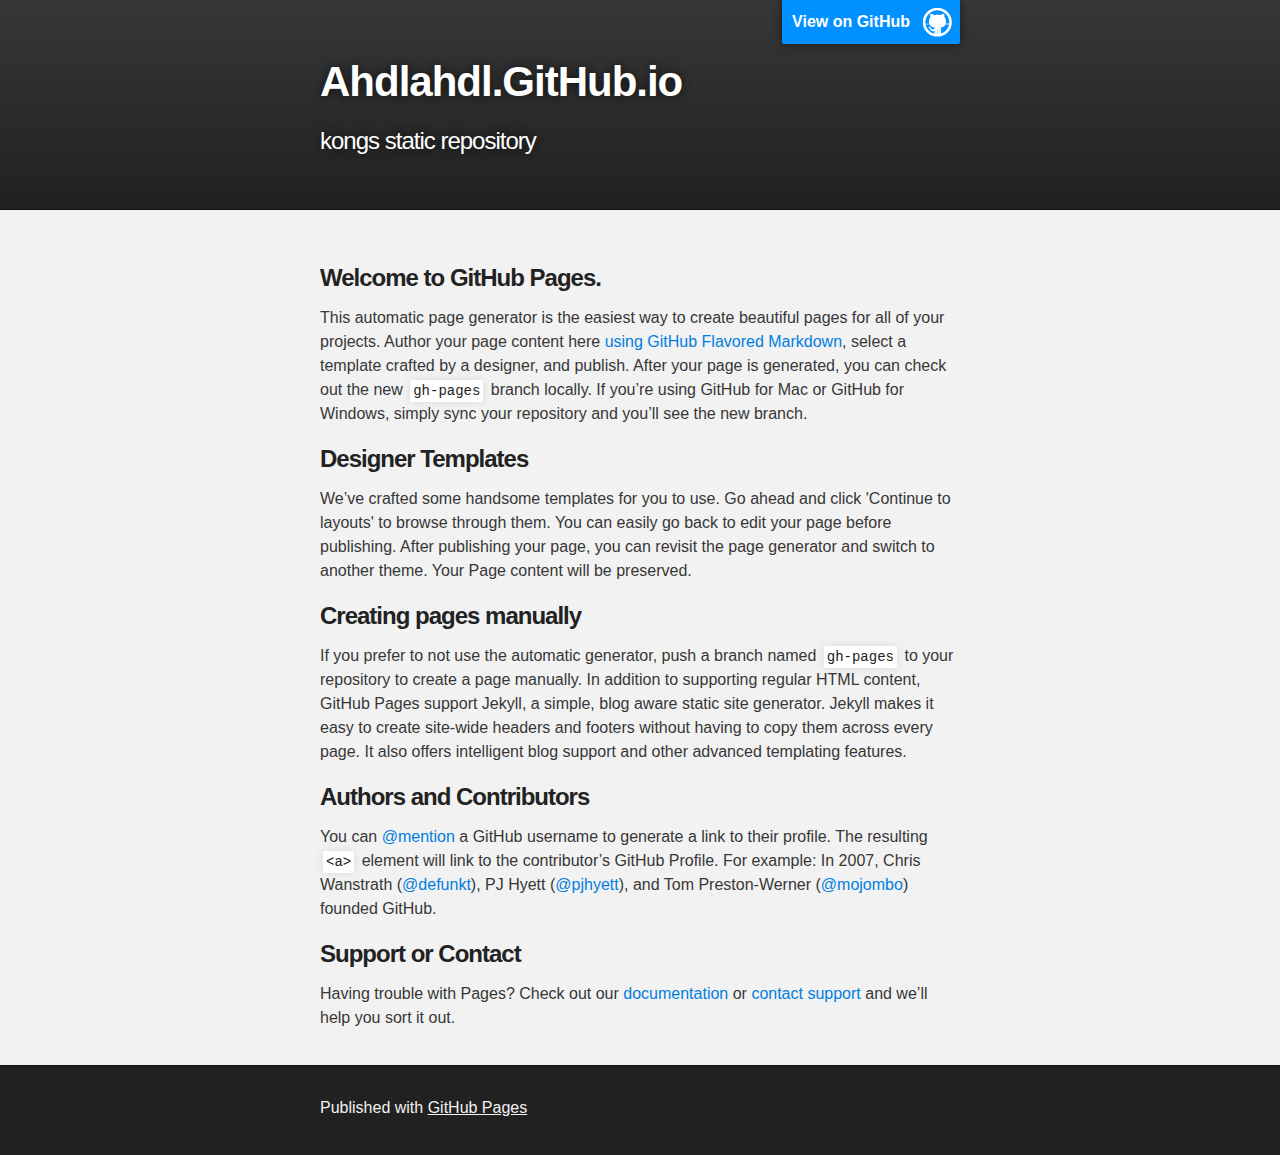
<file: index.html>
<!DOCTYPE html>
<html>

  <head>
    <meta charset='utf-8'>
    <meta http-equiv="X-UA-Compatible" content="chrome=1">
    <meta name="description" content="Ahdlahdl.GitHub.io : kongs static repository">

    <link rel="stylesheet" type="text/css" media="screen" href="stylesheets/stylesheet.css">

    <title>Ahdlahdl.GitHub.io</title>
  </head>

  <body>

    <!-- HEADER -->
    <div id="header_wrap" class="outer">
        <header class="inner">
          <a id="forkme_banner" href="https://github.com/ahdlahdl">View on GitHub</a>

          <h1 id="project_title">Ahdlahdl.GitHub.io</h1>
          <h2 id="project_tagline">kongs static repository</h2>

        </header>
    </div>

    <!-- MAIN CONTENT -->
    <div id="main_content_wrap" class="outer">
      <section id="main_content" class="inner">
        <h3>
<a id="welcome-to-github-pages" class="anchor" href="#welcome-to-github-pages" aria-hidden="true"><span class="octicon octicon-link"></span></a>Welcome to GitHub Pages.</h3>

<p>This automatic page generator is the easiest way to create beautiful pages for all of your projects. Author your page content here <a href="https://guides.github.com/features/mastering-markdown/">using GitHub Flavored Markdown</a>, select a template crafted by a designer, and publish. After your page is generated, you can check out the new <code>gh-pages</code> branch locally. If you’re using GitHub for Mac or GitHub for Windows, simply sync your repository and you’ll see the new branch.</p>

<h3>
<a id="designer-templates" class="anchor" href="#designer-templates" aria-hidden="true"><span class="octicon octicon-link"></span></a>Designer Templates</h3>

<p>We’ve crafted some handsome templates for you to use. Go ahead and click 'Continue to layouts' to browse through them. You can easily go back to edit your page before publishing. After publishing your page, you can revisit the page generator and switch to another theme. Your Page content will be preserved.</p>

<h3>
<a id="creating-pages-manually" class="anchor" href="#creating-pages-manually" aria-hidden="true"><span class="octicon octicon-link"></span></a>Creating pages manually</h3>

<p>If you prefer to not use the automatic generator, push a branch named <code>gh-pages</code> to your repository to create a page manually. In addition to supporting regular HTML content, GitHub Pages support Jekyll, a simple, blog aware static site generator. Jekyll makes it easy to create site-wide headers and footers without having to copy them across every page. It also offers intelligent blog support and other advanced templating features.</p>

<h3>
<a id="authors-and-contributors" class="anchor" href="#authors-and-contributors" aria-hidden="true"><span class="octicon octicon-link"></span></a>Authors and Contributors</h3>

<p>You can <a href="https://github.com/blog/821" class="user-mention">@mention</a> a GitHub username to generate a link to their profile. The resulting <code>&lt;a&gt;</code> element will link to the contributor’s GitHub Profile. For example: In 2007, Chris Wanstrath (<a href="https://github.com/defunkt" class="user-mention">@defunkt</a>), PJ Hyett (<a href="https://github.com/pjhyett" class="user-mention">@pjhyett</a>), and Tom Preston-Werner (<a href="https://github.com/mojombo" class="user-mention">@mojombo</a>) founded GitHub.</p>

<h3>
<a id="support-or-contact" class="anchor" href="#support-or-contact" aria-hidden="true"><span class="octicon octicon-link"></span></a>Support or Contact</h3>

<p>Having trouble with Pages? Check out our <a href="https://help.github.com/pages">documentation</a> or <a href="https://github.com/contact">contact support</a> and we’ll help you sort it out.</p>
      </section>
    </div>

    <!-- FOOTER  -->
    <div id="footer_wrap" class="outer">
      <footer class="inner">
        <p>Published with <a href="https://pages.github.com">GitHub Pages</a></p>
      </footer>
    </div>

    

  </body>
</html>
</file>
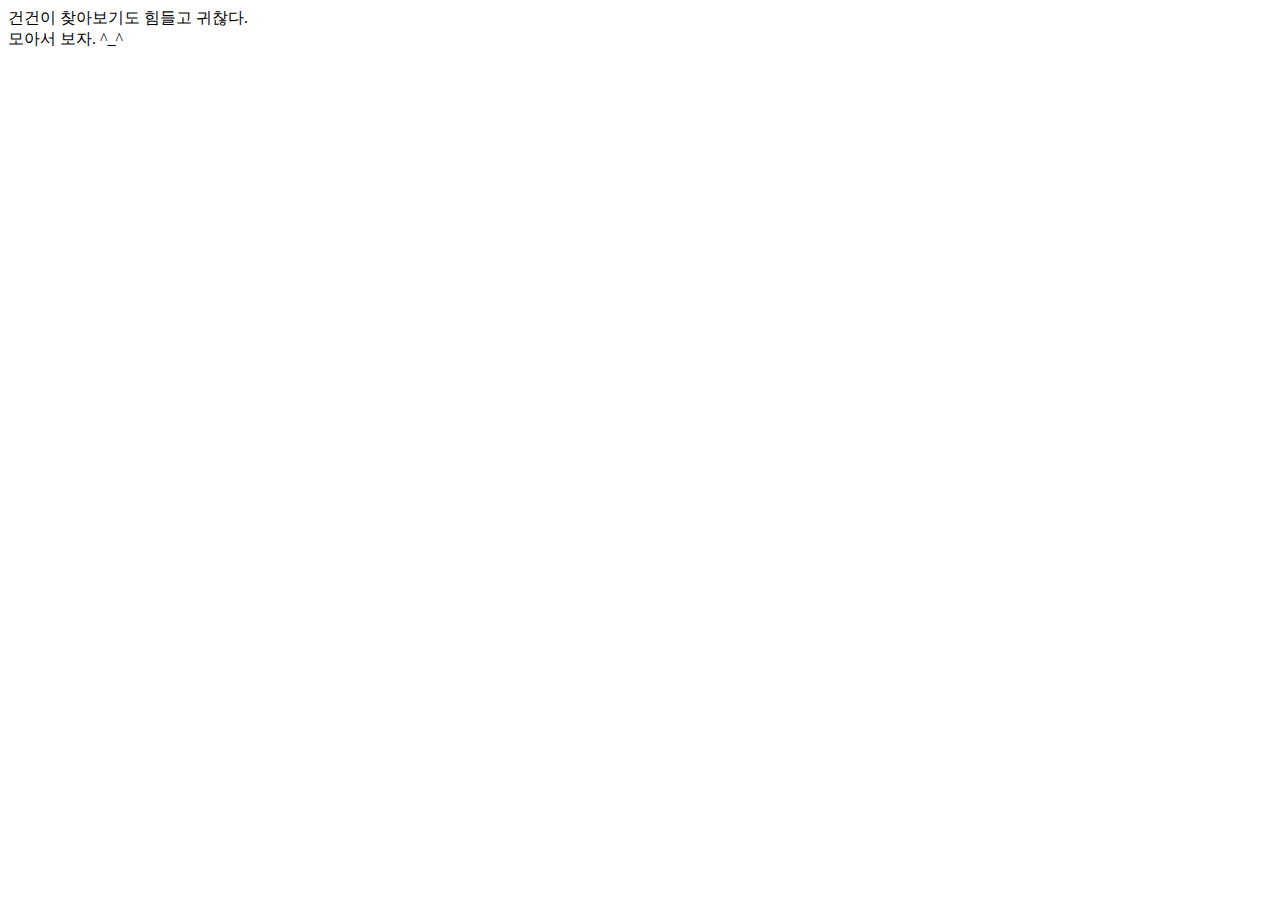
<file: boombaya.html>
<head>
</head>
<body>
<p>
건건이 찾아보기도 힘들고 귀찮다.<br />
모아서 보자. ^_^
</p>
<p>
<iframe src="http://www.vlive.tv/embed/49919?autoPlay=true" frameborder="no" scrolling="no" marginwidth="0" marginheight="0" width="165" height="280" allowfullscreen=""></iframe>
<iframe src="http://www.vlive.tv/embed/49917?autoPlay=true" frameborder="no" scrolling="no" marginwidth="0" marginheight="0" width="165" height="280" allowfullscreen=""></iframe>
<iframe src="http://www.vlive.tv/embed/49913?autoPlay=true" frameborder="no" scrolling="no" marginwidth="0" marginheight="0" width="165" height="280" allowfullscreen=""></iframe>
<iframe src="http://www.vlive.tv/embed/49912?autoPlay=true" frameborder="no" scrolling="no" marginwidth="0" marginheight="0" width="165" height="280" allowfullscreen=""></iframe>
<iframe src="http://www.vlive.tv/embed/49911?autoPlay=true" frameborder="no" scrolling="no" marginwidth="0" marginheight="0" width="165" height="280" allowfullscreen=""></iframe>
<iframe src="http://www.vlive.tv/embed/49908?autoPlay=true" frameborder="no" scrolling="no" marginwidth="0" marginheight="0" width="165" height="280" allowfullscreen=""></iframe>
<iframe src="http://www.vlive.tv/embed/49906?autoPlay=true" frameborder="no" scrolling="no" marginwidth="0" marginheight="0" width="165" height="280" allowfullscreen=""></iframe>
<iframe src="http://www.vlive.tv/embed/49905?autoPlay=true" frameborder="no" scrolling="no" marginwidth="0" marginheight="0" width="165" height="280" allowfullscreen=""></iframe>
<iframe src="http://www.vlive.tv/embed/49904?autoPlay=true" frameborder="no" scrolling="no" marginwidth="0" marginheight="0" width="165" height="280" allowfullscreen=""></iframe>
<iframe src="http://www.vlive.tv/embed/49903?autoPlay=true" frameborder="no" scrolling="no" marginwidth="0" marginheight="0" width="165" height="280" allowfullscreen=""></iframe>
</p>
<body>
</file>
<file: stylesheets/stylesheet.css>
/*******************************************************************************
Slate Theme for GitHub Pages
by Jason Costello, @jsncostello
*******************************************************************************/

@import url(github-light.css);

/*******************************************************************************
MeyerWeb Reset
*******************************************************************************/

html, body, div, span, applet, object, iframe,
h1, h2, h3, h4, h5, h6, p, blockquote, pre,
a, abbr, acronym, address, big, cite, code,
del, dfn, em, img, ins, kbd, q, s, samp,
small, strike, strong, sub, sup, tt, var,
b, u, i, center,
dl, dt, dd, ol, ul, li,
fieldset, form, label, legend,
table, caption, tbody, tfoot, thead, tr, th, td,
article, aside, canvas, details, embed,
figure, figcaption, footer, header, hgroup,
menu, nav, output, ruby, section, summary,
time, mark, audio, video {
  margin: 0;
  padding: 0;
  border: 0;
  font: inherit;
  vertical-align: baseline;
}

/* HTML5 display-role reset for older browsers */
article, aside, details, figcaption, figure,
footer, header, hgroup, menu, nav, section {
  display: block;
}

ol, ul {
  list-style: none;
}

table {
  border-collapse: collapse;
  border-spacing: 0;
}

/*******************************************************************************
Theme Styles
*******************************************************************************/

body {
  box-sizing: border-box;
  color:#373737;
  background: #212121;
  font-size: 16px;
  font-family: 'Myriad Pro', Calibri, Helvetica, Arial, sans-serif;
  line-height: 1.5;
  -webkit-font-smoothing: antialiased;
}

h1, h2, h3, h4, h5, h6 {
  margin: 10px 0;
  font-weight: 700;
  color:#222222;
  font-family: 'Lucida Grande', 'Calibri', Helvetica, Arial, sans-serif;
  letter-spacing: -1px;
}

h1 {
  font-size: 36px;
  font-weight: 700;
}

h2 {
  padding-bottom: 10px;
  font-size: 32px;
  background: url('../images/bg_hr.png') repeat-x bottom;
}

h3 {
  font-size: 24px;
}

h4 {
  font-size: 21px;
}

h5 {
  font-size: 18px;
}

h6 {
  font-size: 16px;
}

p {
  margin: 10px 0 15px 0;
}

footer p {
  color: #f2f2f2;
}

a {
  text-decoration: none;
  color: #007edf;
  text-shadow: none;

  transition: color 0.5s ease;
  transition: text-shadow 0.5s ease;
  -webkit-transition: color 0.5s ease;
  -webkit-transition: text-shadow 0.5s ease;
  -moz-transition: color 0.5s ease;
  -moz-transition: text-shadow 0.5s ease;
  -o-transition: color 0.5s ease;
  -o-transition: text-shadow 0.5s ease;
  -ms-transition: color 0.5s ease;
  -ms-transition: text-shadow 0.5s ease;
}

a:hover, a:focus {text-decoration: underline;}

footer a {
  color: #F2F2F2;
  text-decoration: underline;
}

em {
  font-style: italic;
}

strong {
  font-weight: bold;
}

img {
  position: relative;
  margin: 0 auto;
  max-width: 739px;
  padding: 5px;
  margin: 10px 0 10px 0;
  border: 1px solid #ebebeb;

  box-shadow: 0 0 5px #ebebeb;
  -webkit-box-shadow: 0 0 5px #ebebeb;
  -moz-box-shadow: 0 0 5px #ebebeb;
  -o-box-shadow: 0 0 5px #ebebeb;
  -ms-box-shadow: 0 0 5px #ebebeb;
}

p img {
  display: inline;
  margin: 0;
  padding: 0;
  vertical-align: middle;
  text-align: center;
  border: none;
}

pre, code {
  width: 100%;
  color: #222;
  background-color: #fff;

  font-family: Monaco, "Bitstream Vera Sans Mono", "Lucida Console", Terminal, monospace;
  font-size: 14px;

  border-radius: 2px;
  -moz-border-radius: 2px;
  -webkit-border-radius: 2px;
}

pre {
  width: 100%;
  padding: 10px;
  box-shadow: 0 0 10px rgba(0,0,0,.1);
  overflow: auto;
}

code {
  padding: 3px;
  margin: 0 3px;
  box-shadow: 0 0 10px rgba(0,0,0,.1);
}

pre code {
  display: block;
  box-shadow: none;
}

blockquote {
  color: #666;
  margin-bottom: 20px;
  padding: 0 0 0 20px;
  border-left: 3px solid #bbb;
}


ul, ol, dl {
  margin-bottom: 15px
}

ul {
  list-style-position: inside;
  list-style: disc;
  padding-left: 20px;
}

ol {
  list-style-position: inside;
  list-style: decimal;
  padding-left: 20px;
}

dl dt {
  font-weight: bold;
}

dl dd {
  padding-left: 20px;
  font-style: italic;
}

dl p {
  padding-left: 20px;
  font-style: italic;
}

hr {
  height: 1px;
  margin-bottom: 5px;
  border: none;
  background: url('../images/bg_hr.png') repeat-x center;
}

table {
  border: 1px solid #373737;
  margin-bottom: 20px;
  text-align: left;
 }

th {
  font-family: 'Lucida Grande', 'Helvetica Neue', Helvetica, Arial, sans-serif;
  padding: 10px;
  background: #373737;
  color: #fff;
 }

td {
  padding: 10px;
  border: 1px solid #373737;
 }

form {
  background: #f2f2f2;
  padding: 20px;
}

/*******************************************************************************
Full-Width Styles
*******************************************************************************/

.outer {
  width: 100%;
}

.inner {
  position: relative;
  max-width: 640px;
  padding: 20px 10px;
  margin: 0 auto;
}

#forkme_banner {
  display: block;
  position: absolute;
  top:0;
  right: 10px;
  z-index: 10;
  padding: 10px 50px 10px 10px;
  color: #fff;
  background: url('../images/blacktocat.png') #0090ff no-repeat 95% 50%;
  font-weight: 700;
  box-shadow: 0 0 10px rgba(0,0,0,.5);
  border-bottom-left-radius: 2px;
  border-bottom-right-radius: 2px;
}

#header_wrap {
  background: #212121;
  background: -moz-linear-gradient(top, #373737, #212121);
  background: -webkit-linear-gradient(top, #373737, #212121);
  background: -ms-linear-gradient(top, #373737, #212121);
  background: -o-linear-gradient(top, #373737, #212121);
  background: linear-gradient(top, #373737, #212121);
}

#header_wrap .inner {
  padding: 50px 10px 30px 10px;
}

#project_title {
  margin: 0;
  color: #fff;
  font-size: 42px;
  font-weight: 700;
  text-shadow: #111 0px 0px 10px;
}

#project_tagline {
  color: #fff;
  font-size: 24px;
  font-weight: 300;
  background: none;
  text-shadow: #111 0px 0px 10px;
}

#downloads {
  position: absolute;
  width: 210px;
  z-index: 10;
  bottom: -40px;
  right: 0;
  height: 70px;
  background: url('../images/icon_download.png') no-repeat 0% 90%;
}

.zip_download_link {
  display: block;
  float: right;
  width: 90px;
  height:70px;
  text-indent: -5000px;
  overflow: hidden;
  background: url(../images/sprite_download.png) no-repeat bottom left;
}

.tar_download_link {
  display: block;
  float: right;
  width: 90px;
  height:70px;
  text-indent: -5000px;
  overflow: hidden;
  background: url(../images/sprite_download.png) no-repeat bottom right;
  margin-left: 10px;
}

.zip_download_link:hover {
  background: url(../images/sprite_download.png) no-repeat top left;
}

.tar_download_link:hover {
  background: url(../images/sprite_download.png) no-repeat top right;
}

#main_content_wrap {
  background: #f2f2f2;
  border-top: 1px solid #111;
  border-bottom: 1px solid #111;
}

#main_content {
  padding-top: 40px;
}

#footer_wrap {
  background: #212121;
}



/*******************************************************************************
Small Device Styles
*******************************************************************************/

@media screen and (max-width: 480px) {
  body {
    font-size:14px;
  }

  #downloads {
    display: none;
  }

  .inner {
    min-width: 320px;
    max-width: 480px;
  }

  #project_title {
  font-size: 32px;
  }

  h1 {
    font-size: 28px;
  }

  h2 {
    font-size: 24px;
  }

  h3 {
    font-size: 21px;
  }

  h4 {
    font-size: 18px;
  }

  h5 {
    font-size: 14px;
  }

  h6 {
    font-size: 12px;
  }

  code, pre {
    min-width: 320px;
    max-width: 480px;
    font-size: 11px;
  }

}
</file>
